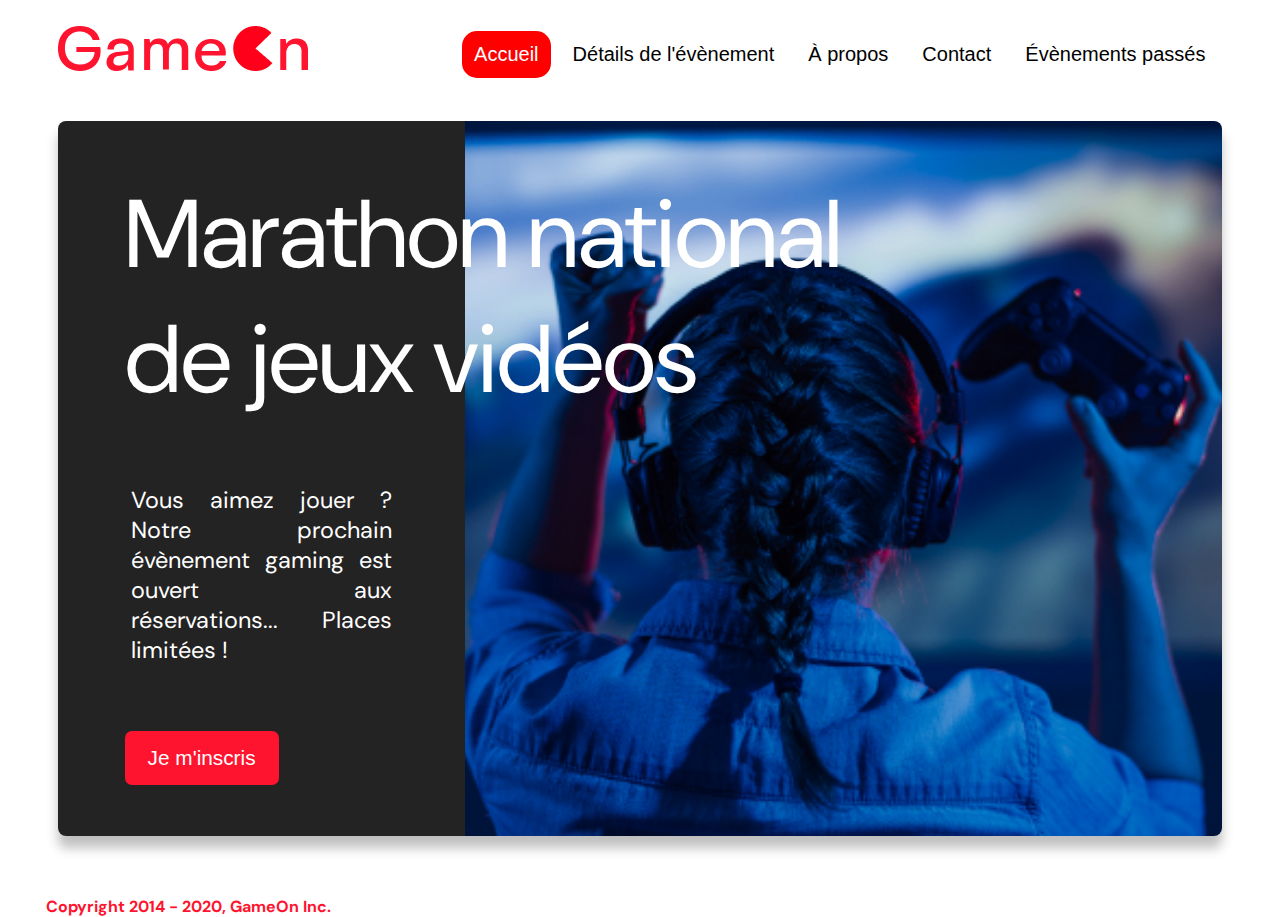
<file: index.html>
<!DOCTYPE html>
<html lang="en">
  <head>
    <meta charset="utf-8" />
    <title>Reservation</title>
    <meta name="viewport" content="width=device-width,initial-scale=1" />
    <link rel="stylesheet" href="modal.css" />
    <link rel="stylesheet" href="https://cdnjs.cloudflare.com/ajax/libs/font-awesome/4.7.0/css/font-awesome.min.css">
    <link
      href="https://fonts.googleapis.com/css?family=DM+Sans"
      rel="stylesheet"
    />
  </head>
  <body>
    <div class="topnav" id="myTopnav">
      <div class="header-logo">
      <img alt="logo" src="./images/Logo.png" width="auto" height="auto" />
    </div>
    <div class="main-navbar">
      <div class="main-menu">
      <a href="#" class="active"><span>Accueil</span></a>
      <a href="#"><span>Détails de l'évènement</span></a>
      <a href="#"><span>À propos</span></a>
      <a href="#"><span>Contact</span></a>
      <a href="#"><span>Évènements passés</span></a>
    </div>
        <i class="fa fa-bars icon" onclick="editNav()"></i>
    </div>
    </div>
  </div>
    <main>
      <div class="hero-section">
        <div class="hero-content">
          <h1 class="hero-headline">
            Marathon national<br>
            de jeux vidéos
          </h1>
          <p class="hero-text">
            Vous aimez jouer ? Notre prochain évènement gaming est ouvert
            aux réservations... Places limitées !
          </p>
          <button class="btn-signup modal-btn">
            Je m'inscris
          </button>
        </div>
        <div class="hero-img">
          <img src="./images/bg_img.jpg" alt="img" />
        </div>
        <button class="btn-signup modal-btn">
          Je m'inscris
        </button>
      </div>

      <div class="bground">
        <div class="content">
          <span class="close"></span>
          <div class="modal-body">
            <!-- form -->
            <form
              name="reserve"
              action="index.html"
              id="registrationForm"
              method="get"
              onsubmit="return validate();"
            >
              <!-- firstName -->
              <div
                class="formData">
                <label for="firstName">Prénom</label><br>
                <input
                  class="text-control"
                  type="text"
                  name="firstName"
                />
              </div>
              <!-- lastName -->
              <div
                class="formData">
                <label for="lastName">Nom</label><br>
                <input
                  class="text-control"
                  type="text"
                  name="lastName"
                />
              </div>
              <!-- email -->
              <div
                class="formData">
                <label for="email">E-mail</label><br>
                <input
                  class="text-control"
                  type="email"
                  name="email"
                />
              </div>
              <!-- birthdate -->
              <div
                class="formData">
                <label for="birthdate">Date de naissance</label><br>
                <input
                  class="text-control"
                  type="date"
                  name="birthdate"
                />
              </div>
              <!-- quantity -->
              <div
                class="formData">
                <label for="quantity">À combien de tournois GameOn avez-vous déjà participé ?</label><br>
                <input type="number" class="text-control" name="quantity" min="0" max="99">
              </div>
              
              <!-- location -->
              <div
                class="formData">
                <input
                  class="checkbox-input"
                  type="radio"
                  id="location1"
                  name="location"
                  value="New York"
                />
                <label class="checkbox-label" for="location1">
                  <span class="checkbox-icon"></span>
                  New York</label
                >
                <input
                  class="checkbox-input"
                  type="radio"
                  id="location2"
                  name="location"
                  value="San Francisco"
                />
                <label class="checkbox-label" for="location2">
                  <span class="checkbox-icon"></span>
                  San Francisco</label
                >
                <input
                  class="checkbox-input"
                  type="radio"
                  id="location3"
                  name="location"
                  value="Seattle"
                />
                <label class="checkbox-label" for="location3">
                  <span class="checkbox-icon"></span>
                  Seattle</label
                >
                <input
                  class="checkbox-input"
                  type="radio"
                  id="location4"
                  name="location"
                  value="Chicago"
                />
                <label class="checkbox-label" for="location4">
                  <span class="checkbox-icon"></span>
                  Chicago</label
                >
                <input
                  class="checkbox-input"
                  type="radio"
                  id="location5"
                  name="location"
                  value="Boston"
                />
                <label class="checkbox-label" for="location5">
                  <span class="checkbox-icon"></span>
                  Boston</label
                >
                <input
                  class="checkbox-input"
                  type="radio"
                  id="location6"
                  name="location"
                  value="Portland"
                />
                <label class="checkbox-label" for="location6">
                  <span class="checkbox-icon"></span>
                  Portland</label
                >
              </div>

              <div
                class="formData">
                <input
                  class="checkbox-input"
                  type="checkbox"
                  id="checkbox1"
                  name="checkbox"
                  checked
                />
                <label class="checkbox2-label" for="checkbox1" required>
                  <span class="checkbox-icon"></span>
                  J'ai lu et accepté les conditions d'utilisation.
                </label>
                <br>
                <input class="checkbox-input" type="checkbox" id="checkbox2"  name="checkbox"/>
                <label class="checkbox2-label" for="checkbox2">
                  <span class="checkbox-icon"></span>
                Je souhaite être prévenu des prochains évènements.
                </label>
                <br>
              </div>

              <!-- submit -->
              <input
                class="btn-submit button"
                type="submit"
                value="C'est parti"
              />
            </form>

          </div>
        </div>
      </div>

       <div class="bground--submit">
        <div class="content content--submit">
          <span class="close close--submitModal"></span>
          <div class="modal-body modal--submit">
              <p class="submit-message">Merci ! Votre réservation a été prise en compte.</p>
              <button class="btn-signup close-submit close--submitModal">
                Fermer
              </button>
          </div>
        </div>
      </div> 

    </main>
    <footer>
      <p class="copyrights">
        Copyright 2014 - 2020, GameOn Inc.
      </p>
    </footer>
    <script src="modal.js"></script>
  </body>
</html>
</file>
<file: modal.css>
:root {
  --font-default: "DM Sans", Arial, Helvetica, sans-serif;
  --font-slab: var(--font-default);
  --modal-duration: 0.8s;
}
* {
  box-sizing: border-box;
  margin: 0;
  padding: 0;
}
/* Landing Page */

body {
  font-family: var(--font-default);
  font-size: 18px;
  height: 100vh;
}

p {
  margin-bottom: 0;
  padding: 0.5vw;
}

.topnav {
  overflow: hidden;
  padding: 2% 4.5%;
}
.header-logo {
  float: left;
}
.main-navbar {
  float: right;
}
.topnav a {
  float: left;
  display: block;
  color: #000000;
  text-align: center;
  padding: 12px 12px;
  margin: 5px;
  text-decoration: none;
  font-size: 20px;
  font-family: Roboto, sans-serif;
}

.topnav a:hover {
  background-color: #ff0000;
  color: #ffffff;
  border-radius: 15px;
}

.topnav a.active {
  background-color: #ff0000;
  color: #ffffff;
  border-radius: 15px;
}

.icon {
  display: none !important;
}

main {
  font-size: 130%;
  font-weight: bolder;
  color: black;
  border-radius: 2rem;
  text-align: justify;
  margin: 1% 4.5%;
}

.modal-btn {
  font-size: 145%;
  background: #fe142f;
  display: flex;
  margin: auto;
  padding: 2em;
  color: #fff;
  padding: 0.75rem 2.5rem;
  border-radius: 1rem;
  cursor: pointer;
}

.modal-btn:hover {
  background: #3876ac;
}

.footer {
  margin: 20px;
  padding: 10px;
  font-family: var(--font-slab);
}

/* Modal form */

.button {
  background: #fe142f;
  margin-top: 0.5em;
  padding: 1em;
  color: #fff;
  border-radius: 15px;
  cursor: pointer;
  font-size: 16px;
}

.button:hover {
  background: #3876ac;
}

.smFont {
  font-size: 16px;
}

.bground {
  display: none;
  position: fixed;
  z-index: 1;
  left: 0;
  top: 0;
  height: 100%;
  width: 100%;
  overflow: auto;
  background-color: rgba(26, 39, 156, 0.4);
}

.bground--submit {
  display: none;
  position: fixed;
  z-index: 1;
  left: 0;
  top: 0;
  height: 100%;
  width: 100%;
  overflow: auto;
  background-color: rgba(26, 39, 156, 0.4);
}

.content {
  margin: 5% auto;
  width: 100%;
  max-width: 500px;
  animation-name: modalopen;
  animation-duration: var(--modal-duration);
  background: #232323;
  border-radius: 10px;
  overflow: hidden;
  position: relative;
  color: #fff;
  padding-top: 10px;
}

.content--submit {
  height: 715px;
}

.modal-body {
  padding: 15px 8%;
  margin: 15px auto;
}

.modal--submit {
  height: 100%;
  display: flex;
  flex-direction: column;
  justify-content: space-around;
}

.submit-message {
  font-size: 36px;
  text-align: center;
  line-height: 51.34px;
  font-weight: 400;
  margin-top: 5rem;
}

.close-submit {
  margin: 0 auto !important;
  margin-bottom: -4rem !important;
}

label {
  font-family: var(--font-default);
  font-size: 17px;
  font-weight: normal;
  display: inline-block;
  margin-bottom: 11px;
}
input {
  padding: 8px;
  border: 0.8px solid #ccc;
  outline: none;
}
.text-control {
  margin: 0;
  padding: 8px;
  width: 100%;
  border-radius: 8px;
  font-size: 20px;
  height: 48px;
}
.formData[data-error]::after {
  content: attr(data-error);
  font-size: 0.4em;
  color: #e54858;
  display: block;
  margin-top: 7px;
  margin-bottom: 7px;
  text-align: left;
  line-height: 0.3;
  transition: 0.3s;
}

.formData[data-error] .text-control {
  border: 2px solid #e54858;
}
/* 
input[data-error]::after {
    content: attr(data-error);
    font-size: 0.4em;
    color: red;
} */
.checkbox-label,
.checkbox2-label {
  position: relative;
  margin-left: 36px;
  font-size: 12px;
  font-weight: normal;
}
.checkbox-label .checkbox-icon,
.checkbox2-label .checkbox-icon {
  display: block;
  width: 20px;
  height: 20px;
  border: 2px solid #279e7a;
  border-radius: 50%;
  text-indent: 29px;
  white-space: nowrap;
  position: absolute;
  left: -30px;
  top: -1px;
  transition: 0.3s;
}
.checkbox-label .checkbox-icon::after,
.checkbox2-label .checkbox-icon::after {
  content: "";
  width: 13px;
  height: 13px;
  background-color: #279e7a;
  border-radius: 50%;
  text-indent: 29px;
  white-space: nowrap;
  position: absolute;
  left: 50%;
  top: 50%;
  transform: translate(-50%, -50%);
  transition: 0.3s;
  opacity: 0;
}
.checkbox-input {
  display: none;
}
.checkbox-input:checked + .checkbox-label .checkbox-icon::after,
.checkbox-input:checked + .checkbox2-label .checkbox-icon::after {
  opacity: 1;
}
.checkbox-input:checked + .checkbox2-label .checkbox-icon {
  background: #279e7a;
}
.checkbox2-label .checkbox-icon {
  border-radius: 4px;
  border: 0;
  background: #c4c4c4;
}
.checkbox2-label .checkbox-icon::after {
  width: 7px;
  height: 4px;
  border-radius: 2px;
  background: transparent;
  border: 2px solid transparent;
  border-bottom-color: #fff;
  border-left-color: #fff;
  transform: rotate(-55deg);
  left: 21%;
  top: 19%;
}
.close {
  position: absolute;
  right: 15px;
  top: 15px;
  width: 32px;
  height: 32px;
  opacity: 1;
  cursor: pointer;
  transform: scale(0.7);
}
.close:before,
.close:after {
  position: absolute;
  left: 15px;
  content: " ";
  height: 33px;
  width: 3px;
  background-color: #fff;
}
.close:before {
  transform: rotate(45deg);
}
.close:after {
  transform: rotate(-45deg);
}
.btn-submit,
.btn-signup {
  background: #fe142f;
  display: block;
  margin: 0 auto;
  border-radius: 7px;
  font-size: 1rem;
  padding: 12px 82px;
  color: #fff;
  cursor: pointer;
  border: 0;
}
/* custom select styles */
.custom-select {
  position: relative;
  font-family: Arial;
  font-size: 1.1rem;
  font-weight: normal;
}

.custom-select select {
  display: none;
}
.select-selected {
  background-color: #fff;
}

/* Style the arrow inside the select element: */
.select-selected:after {
  position: absolute;
  content: "";
  top: 10px;
  right: 13px;
  width: 11px;
  height: 11px;
  border: 3px solid transparent;
  border-bottom-color: #f00;
  border-left-color: #f00;
  transform: rotate(-48deg);
  border-radius: 5px 0 5px 0;
}

/* Point the arrow upwards when the select box is open (active): */
.select-selected.select-arrow-active:after {
  transform: rotate(135deg);
  top: 13px;
}

.select-items div,
.select-selected {
  color: #000;
  padding: 11px 16px;
  border: 1px solid transparent;
  border-color: transparent transparent rgba(0, 0, 0, 0.1) transparent;
  cursor: pointer;
  border-radius: 8px;
  height: 48px;
}

/* Style items (options): */
.select-items {
  position: absolute;
  background-color: #fff;
  top: 89%;
  left: 0;
  right: 0;
  z-index: 99;
}

/* Hide the items when the select box is closed: */
.select-hide {
  display: none;
}

.select-items div:hover,
.same-as-selected {
  background-color: rgba(0, 0, 0, 0.1);
}
/* custom select end */
.text-label {
  font-weight: normal;
  font-size: 16px;
}
.hero-section {
  display: flex;
  border-radius: 8px;
  box-shadow: 0px 12px 12px rgba(0, 0, 0, 0.25);
  max-height: 100%;
}
.hero-content {
  padding: 51px 67px;
  background: #232323;
  color: #fff;
  position: relative;
  width: 35%;
  border-radius: 8px 0 0 8px;
}

.hero-headline {
  font-size: 6rem;
  font-weight: normal;
  white-space: nowrap;
}
.hero-text {
  font-weight: normal;
  margin-top: 57px;
}
.btn-signup {
  outline: none;
  font-size: 1.3rem;
  padding: 15px 23px;
  margin: 0;
  margin-top: 59px;
}
.hero-img {
  display: flex;
  width: 65%;
  border-radius: 0 8px 8px 0;
  overflow: hidden;
}
.hero-img img {
  width: 100%;
  height: 100%;
  display: block;
  padding: 0px;
  object-fit: cover;
}
.copyrights {
  color: #fe142f;
  padding: 0;
  font-size: 1rem;
  margin: 60px 0 30px;
  font-weight: bolder;
}
.hero-section > .btn-signup {
  display: none;
}
footer {
  padding-left: 2vw;
  padding-right: 2vw;
  margin: 0 20px;
}

@media screen and (max-width: 1150px) {
  .topnav a {
    font-size: 17px;
  }

  .hero-headline {
    font-size: 5rem;
  }

  .hero-img {
    width: 100%;
  }
}

@media screen and (max-width: 1050px) {
  .main-navbar {
    float: right;
    position: relative;
    right: 5rem;
  }

  .main-menu {
    margin-right: -3rem;
    margin-top: 0.8rem;
  }
  .topnav a {
    display: none;
  }
  .topnav a:hover {
    color: #ffffff;
  }
  .icon {
    float: right;
    display: block !important;
    padding-top: 1rem;
    color: #ff0000;
    position: absolute;
    right: -5rem;
    top: 0.5rem;
  }

  .topnav.responsive {
    position: relative;
  }
  .topnav.responsive .icon {
    position: absolute;
    right: -5rem;
    top: 0.5rem;
  }
  .topnav.responsive a {
    float: none;
    display: block;
    text-align: left;
  }
}
@media screen and (max-width: 1050px) {
  .hero-section {
    display: block;
    box-shadow: unset;
  }
  .hero-content {
    background: #fff;
    color: #000;
    padding: 20px;
    width: 100%;
    text-align: center;
  }
  .hero-content::after {
    content: unset;
  }
  .hero-content .btn-signup {
    display: none;
  }
  .hero-headline {
    font-size: 4.5rem;
    white-space: normal;
  }
  .hero-text {
    width: unset;
    font-size: 1.5rem;
  }
  .hero-img img {
    border-radius: 10px;
    margin-top: 16px;
  }
  .hero-section > .btn-signup {
    display: block;
    margin: 32px auto 10px;
    padding: 12px 35px;
  }
  .copyrights {
    margin-top: 50px;
    text-align: center;
  }
}

@media screen and (max-width: 750px) {
  .header-logo {
    margin-top: 1rem;
  }
}

@media screen and (max-width: 576px) {
  .hero-headline {
    font-size: 2.5rem;
  }

  .hero-text {
    font-size: 1rem;
    margin-top: 1rem;
  }

  .header-logo img {
    width: 70%;
  }
}

@media screen and (max-width: 448px) {
  .topnav.responsive .icon {
    top: -2.5rem;
  }

  .main-menu {
    position: relative;
    top: -0.5rem;
    right: -3rem;
  }
}

@keyframes modalopen {
  from {
    opacity: 0;
    transform: translateY(-150px);
  }
  to {
    opacity: 1;
  }
}
</file>
